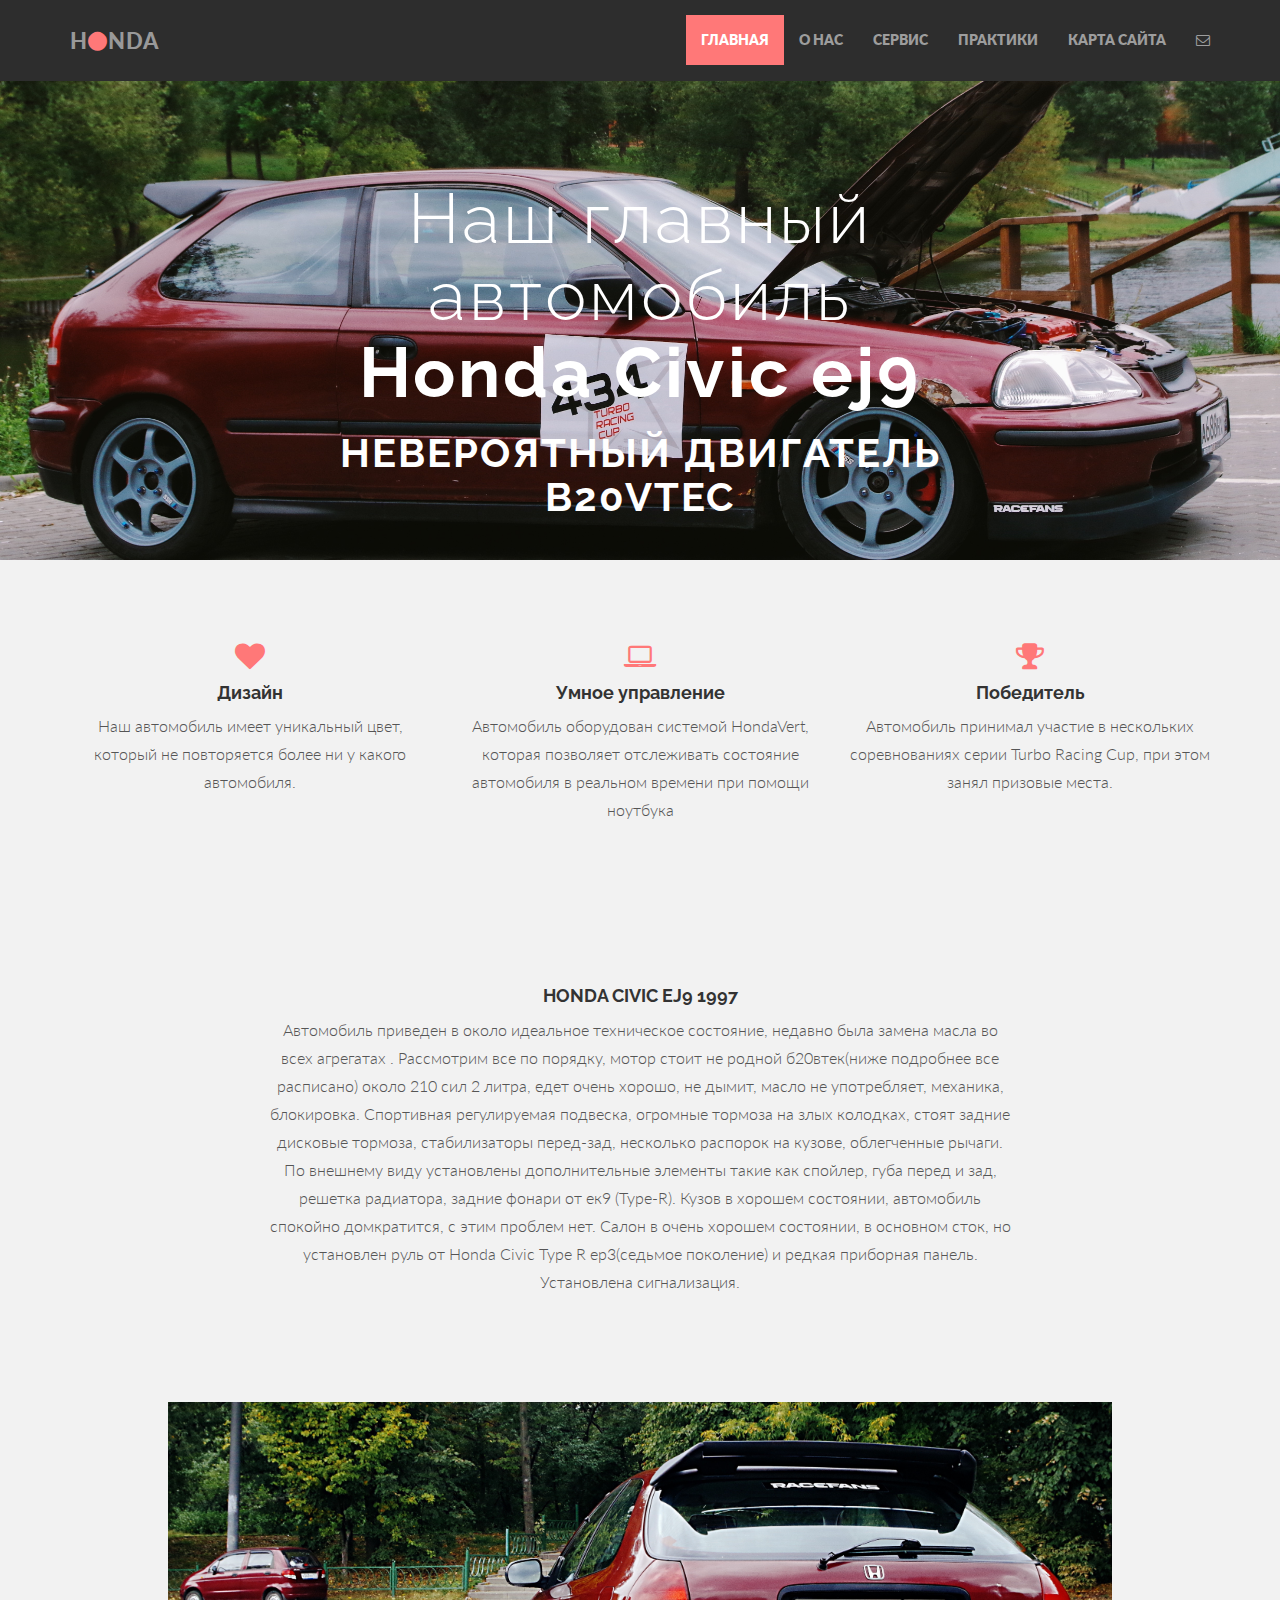
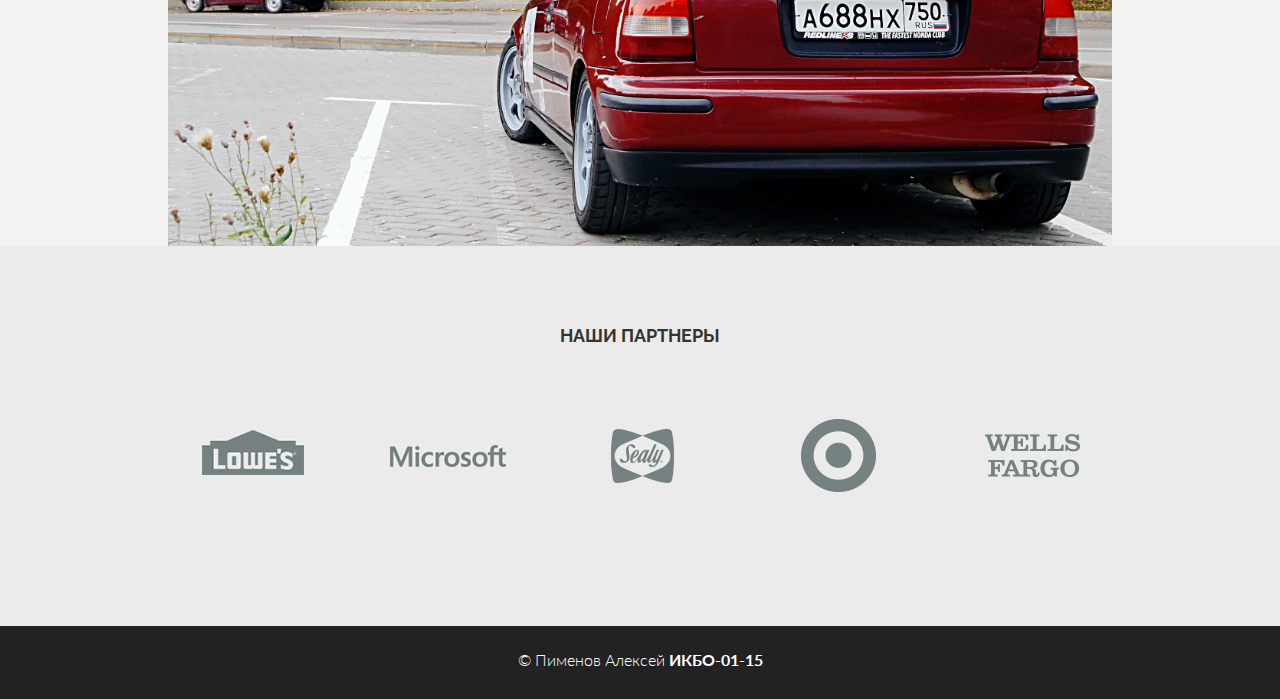
<file: index.html>
<!DOCTYPE html>
<html lang="en">
<head>
  <meta charset="utf-8">
  <title>Spot - Bootstrap Freelance Template</title>
  <meta content="width=device-width, initial-scale=1.0" name="viewport">
  <meta content="" name="keywords">
  <meta content="" name="description">

  <!-- Favicons -->
  <link href="img/favicon.png" rel="icon">
  <link href="img/apple-touch-icon.png" rel="apple-touch-icon">

  <!-- Google Fonts -->
  <link href="https://fonts.googleapis.com/css?family=Lato:300,400,700,900|Raleway:400,300,700,900" rel="stylesheet">

  <!-- Bootstrap CSS File -->
  <link href="lib/bootstrap/css/bootstrap.min.css" rel="stylesheet">

  <!-- Libraries CSS Files -->
  <link href="lib/font-awesome/css/font-awesome.min.css" rel="stylesheet">

  <!-- Main Stylesheet File -->
  <link href="css/style.css" rel="stylesheet">

  <!-- =======================================================
    Template Name: Spot
    Template URL: https://templatemag.com/spot-bootstrap-freelance-template/
    Author: TemplateMag.com
    License: https://templatemag.com/license/
  ======================================================= -->
</head>

<body>

  <!-- Fixed navbar -->
  <div class="navbar navbar-inverse navbar-fixed-top">
    <div class="container">
      <div class="navbar-header">
        <button type="button" class="navbar-toggle" data-toggle="collapse" data-target=".navbar-collapse">
            <span class="icon-bar"></span>
            <span class="icon-bar"></span>
            <span class="icon-bar"></span>
          </button>
        <a class="navbar-brand" href="#">H<i class="fa fa-circle"></i>NDA</a>
      </div>
      <div class="navbar-collapse collapse">
        <ul class="nav navbar-nav navbar-right">
          <li class="active"><a href="index.html">ГЛАВНАЯ</a></li>
          <li><a href="about.html">О НАС</a></li>
          <li><a href="services.html">СЕРВИС</a></li>
          <li><a href="works.html">ПРАКТИКИ</a></li>
          <li><a href="map.html">КАРТА САЙТА</a></li>
          <li><a data-toggle="modal" data-target="#myModal" href="#myModal"><i class="fa fa-envelope-o"></i></a></li>
        </ul>
      </div>
      <!--/.nav-collapse -->
    </div>
  </div>

  <div id="headerwrap">
    <div class="container">
      <div class="row centered">
        <div class="col-lg-8 col-lg-offset-2">
          <h1>Наш главный автомобиль <br> <b>Honda Civic ej9</b></h1>
          <h2>Невероятный двигатель B20vtec</h2>
        </div>
      </div>
      <!-- row -->
    </div>
    <!-- container -->
  </div>
  <!-- headerwrap -->

  <div class="container w">
    <div class="row centered">
      <br><br>
      <div class="col-lg-4">
        <i class="fa fa-heart"></i>
        <h4>Дизайн</h4>
        <p>Наш автомобиль имеет уникальный цвет, который не повторяется более ни у какого автомобиля.</p>
      </div>
      <!-- col-lg-4 -->

      <div class="col-lg-4">
        <i class="fa fa-laptop"></i>
        <h4>Умное управление</h4>
        <p>Автомобиль оборудован системой HondaVert, которая позволяет отслеживать состояние автомобиля в реальном времени при помощи ноутбука</p>
      </div>
      <!-- col-lg-4 -->

      <div class="col-lg-4">
        <i class="fa fa-trophy"></i>
        <h4>Победитель</h4>
        <p>Автомобиль принимал участие в нескольких соревнованиях серии Turbo Racing Cup, при этом занял призовые места.</p>
      </div>
      <!-- col-lg-4 -->
    </div>
    <!-- row -->
    <br>
    <br>
  </div>
  <!-- container -->


  <!-- DG -->

  <!-- FEATURE SECTION -->
  <div class="container wb">
    <div class="row centered">
      <br><br>
      <div class="col-lg-8 col-lg-offset-2">
        <h4>HONDA CIVIC EJ9 1997</h4>
        <p>Автомобиль приведен в около идеальное техническое состояние, недавно была замена масла во всех агрегатах . Рассмотрим все по порядку, мотор стоит не родной б20втек(ниже подробнее все расписано) около 210 сил 2 литра, едет очень хорошо, не дымит, масло не употребляет, механика, блокировка. Спортивная регулируемая подвеска, огромные тормоза на злых колодках, стоят задние дисковые тормоза, стабилизаторы перед-зад, несколько распорок на кузове, облегченные рычаги. По внешнему виду установлены дополнительные элементы такие как спойлер, губа перед и зад, решетка радиатора, задние фонари от ек9 (Type-R). Кузов в хорошем состоянии, автомобиль спокойно домкратится, с этим проблем нет. Салон в очень хорошем состоянии, в основном сток, но установлен руль от Honda Civic Type R ep3(седьмое поколение) и редкая приборная панель. Установлена сигнализация. </p>
        <p><br/><br/></p>
      </div>
      <div class="col-lg-2"></div>
      <div class="col-lg-10 col-lg-offset-1">
        <img class="img-responsive" src="img/munter.jpg" alt="">
      </div>
    </div>
    <!-- row -->
  </div>
  <!-- container -->

  <div id="lg">
    <div class="container">
      <div class="row centered">
        <h4>НАШИ ПАРТНЕРЫ</h4>
        <div class="col-lg-2 col-lg-offset-1">
          <img src="img/c01.gif" alt="">
        </div>
        <div class="col-lg-2">
          <img src="img/c02.gif" alt="">
        </div>
        <div class="col-lg-2">
          <img src="img/c03.gif" alt="">
        </div>
        <div class="col-lg-2">
          <img src="img/c04.gif" alt="">
        </div>
        <div class="col-lg-2">
          <img src="img/c05.gif" alt="">
        </div>
      </div>
      <!-- row -->
    </div>
    <!-- container -->
  </div>
  <!-- dg -->


  <!-- Footer -->

  <!-- MODAL FOR CONTACT -->
  <!-- Modal -->
  <div class="modal fade" id="myModal" tabindex="-1" role="dialog" aria-labelledby="myModalLabel" aria-hidden="true">
    <div class="modal-dialog">
      <div class="modal-content">
        <div class="modal-header">
          <button type="button" class="close" data-dismiss="modal" aria-hidden="true">&times;</button>
          <h4 class="modal-title" id="myModalLabel">contact us</h4>
        </div>
        <div class="modal-body">
          <div class="row centered">
            <p>We are available 24/7, so don't hesitate to contact us.</p>
            <p>
              Somestreet Ave, 987<br/> London, UK.<br/> +44 8948-4343<br/> contact@example.com
            </p>

            <form class="contact-form php-mail-form" role="form" action="contactform/contactform.php" method="POST">

              <div class="form-group">
                <label for="contact-name">Your Name</label>
                <input type="name" name="name" class="form-control" id="contact-name" placeholder="Your Name" data-rule="minlen:4" data-msg="Please enter at least 4 chars" >
                <div class="validate"></div>
              </div>
              <div class="form-group">
                <label for="contact-email">Your Email</label>
                <input type="email" name="email" class="form-control" id="contact-email" placeholder="Your Email" data-rule="email" data-msg="Please enter a valid email">
                <div class="validate"></div>
              </div>
              <div class="form-group">
                <label for="contact-subject">Subject</label>
                <input type="text" name="subject" class="form-control" id="contact-subject" placeholder="Subject" data-rule="minlen:4" data-msg="Please enter at least 8 chars of subject">
                <div class="validate"></div>
              </div>

              <div class="form-group">
                <label for="contact-message">Your Message</label>
                <textarea class="form-control" name="message" id="contact-message" placeholder="Your Message" rows="5" data-rule="required" data-msg="Please write something for us"></textarea>
                <div class="validate"></div>
              </div>

              <div class="loading"><img src="lib/php-mail-form/loading.gif"></div>
              <div class="error-message"></div>
              <div class="sent-message">Your message has been sent. Thank you!</div>

              <div class="form-send">
                <button type="submit" class="btn btn-large">Send Message</button>
              </div>

            </form>
          </div>
        </div>
      </div>
      <!-- /.modal-content -->
    </div>
    <!-- /.modal-dialog -->
  </div>
  <!-- /.modal -->

  <div id="copyrights">
    <div class="container">
      <p>
        &copy; Пименов Алексей <strong>ИКБО-01-15</strong>
      </p>
    </div>
  </div>

  <!-- JavaScript Libraries -->
  <script src="lib/jquery/jquery.min.js"></script>
  <script src="lib/bootstrap/js/bootstrap.min.js"></script>
  <script src="lib/php-mail-form/validate.js"></script>
  <script src="lib/chart/chart.js"></script>

  <!-- Template Main Javascript File -->
  <script src="js/main.js"></script>

</body>
</html>
</file>
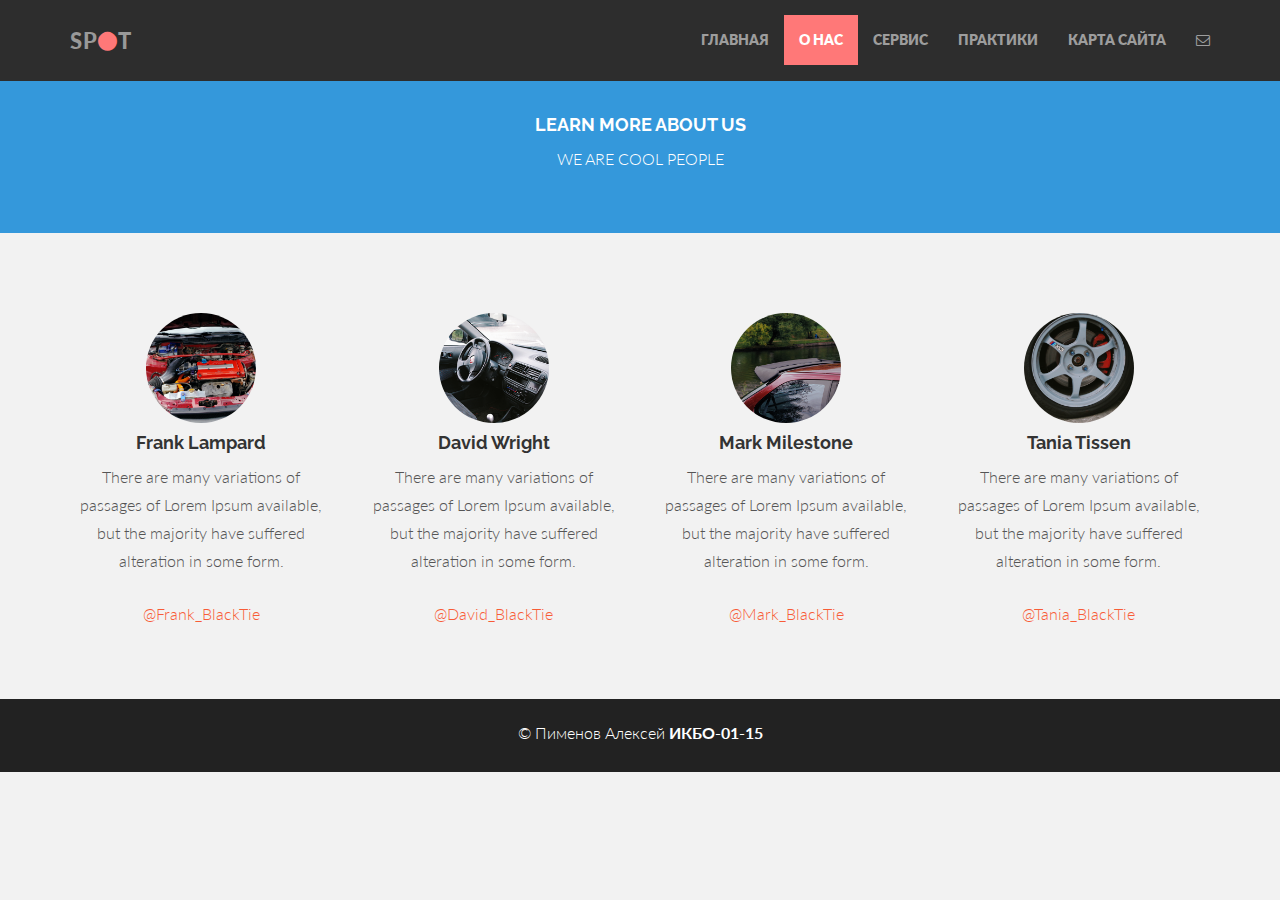
<file: about.html>
<!DOCTYPE html>
<html lang="en">
<head>
  <meta charset="utf-8">
  <title>Spot - Bootstrap Freelance Template</title>
  <meta content="width=device-width, initial-scale=1.0" name="viewport">
  <meta content="" name="keywords">
  <meta content="" name="description">

  <!-- Favicons -->
  <link href="img/favicon.png" rel="icon">
  <link href="img/apple-touch-icon.png" rel="apple-touch-icon">

  <!-- Google Fonts -->
  <link href="https://fonts.googleapis.com/css?family=Lato:300,400,700,900|Raleway:400,300,700,900" rel="stylesheet">

  <!-- Bootstrap CSS File -->
  <link href="lib/bootstrap/css/bootstrap.min.css" rel="stylesheet">

  <!-- Libraries CSS Files -->
  <link href="lib/font-awesome/css/font-awesome.min.css" rel="stylesheet">

  <!-- Main Stylesheet File -->
  <link href="css/style.css" rel="stylesheet">

  <!-- =======================================================
    Template Name: Spot
    Template URL: https://templatemag.com/spot-bootstrap-freelance-template/
    Author: TemplateMag.com
    License: https://templatemag.com/license/
  ======================================================= -->
</head>

<body>

  <!-- Fixed navbar -->
  <div class="navbar navbar-inverse navbar-fixed-top">
    <div class="container">
      <div class="navbar-header">
        <button type="button" class="navbar-toggle" data-toggle="collapse" data-target=".navbar-collapse">
            <span class="icon-bar"></span>
            <span class="icon-bar"></span>
            <span class="icon-bar"></span>
          </button>
        <a class="navbar-brand" href="#">SP<i class="fa fa-circle"></i>T</a>
      </div>
      <div class="navbar-collapse collapse">
        <ul class="nav navbar-nav navbar-right">
          <li><a href="index.html">ГЛАВНАЯ</a></li>
          <li class="active"><a href="about.html">О НАС</a></li>
          <li><a href="services.html">СЕРВИС</a></li>
          <li><a href="works.html">ПРАКТИКИ</a></li>
          <li><a href="map.html">КАРТА САЙТА</a></li>
          <li><a data-toggle="modal" data-target="#myModal" href="#myModal"><i class="fa fa-envelope-o"></i></a></li>
        </ul>
      </div>
      <!--/.nav-collapse -->
    </div>
  </div>

  <div id="blue">
    <div class="container">
      <div class="row centered">
        <div class="col-lg-8 col-lg-offset-2">
          <h4>LEARN MORE ABOUT US</h4>
          <p>WE ARE COOL PEOPLE</p>
        </div>
      </div>
      <!-- row -->
    </div>
    <!-- container -->
  </div>
  <!--  bluewrap -->


  <div class="container w">
    <div class="row centered">
      <br><br>
      <div class="col-lg-3">
        <img class="img-circle" src="img/pic.jpg" width="110" height="110" alt="">
        <h4>Frank Lampard</h4>
        <p>There are many variations of passages of Lorem Ipsum available, but the majority have suffered alteration in some form.</p>
        <p><a href="#">@Frank_BlackTie</a></p>
      </div>
      <!-- col-lg-3 -->

      <div class="col-lg-3">
        <img class="img-circle" src="img/pic2.jpg" width="110" height="110" alt="">
        <h4>David Wright</h4>
        <p>There are many variations of passages of Lorem Ipsum available, but the majority have suffered alteration in some form.</p>
        <p><a href="#">@David_BlackTie</a></p>
      </div>
      <!-- col-lg-3 -->

      <div class="col-lg-3">
        <img class="img-circle" src="img/pic3.jpg" width="110" height="110" alt="">
        <h4>Mark Milestone</h4>
        <p>There are many variations of passages of Lorem Ipsum available, but the majority have suffered alteration in some form.</p>
        <p><a href="#">@Mark_BlackTie</a></p>
      </div>
      <!-- col-lg-3 -->

      <div class="col-lg-3">
        <img class="img-circle" src="img/pic4.jpg" width="110" height="110" alt="">
        <h4>Tania Tissen</h4>
        <p>There are many variations of passages of Lorem Ipsum available, but the majority have suffered alteration in some form.</p>
        <p><a href="#">@Tania_BlackTie</a></p>
      </div>
      <!-- col-lg-3 -->

    </div>
    <!-- row -->
    <br>
    <br>
  </div>
  <!-- container -->



  <!-- DG -->




  <!-- Footer -->


  <!-- MODAL FOR CONTACT -->
  <!-- Modal -->
  <div class="modal fade" id="myModal" tabindex="-1" role="dialog" aria-labelledby="myModalLabel" aria-hidden="true">
    <div class="modal-dialog">
      <div class="modal-content">
        <div class="modal-header">
          <button type="button" class="close" data-dismiss="modal" aria-hidden="true">&times;</button>
          <h4 class="modal-title" id="myModalLabel">contact us</h4>
        </div>
        <div class="modal-body">
          <div class="row centered">
            <p>We are available 24/7, so don't hesitate to contact us.</p>
            <p>
              Somestreet Ave, 987<br/> London, UK.<br/> +44 8948-4343<br/> contact@example.com
            </p>

            <form class="contact-form php-mail-form" role="form" action="contactform/contactform.php" method="POST">

              <div class="form-group">
                <label for="contact-name">Your Name</label>
                <input type="name" name="name" class="form-control" id="contact-name" placeholder="Your Name" data-rule="minlen:4" data-msg="Please enter at least 4 chars" >
                <div class="validate"></div>
              </div>
              <div class="form-group">
                <label for="contact-email">Your Email</label>
                <input type="email" name="email" class="form-control" id="contact-email" placeholder="Your Email" data-rule="email" data-msg="Please enter a valid email">
                <div class="validate"></div>
              </div>
              <div class="form-group">
                <label for="contact-subject">Subject</label>
                <input type="text" name="subject" class="form-control" id="contact-subject" placeholder="Subject" data-rule="minlen:4" data-msg="Please enter at least 8 chars of subject">
                <div class="validate"></div>
              </div>

              <div class="form-group">
                <label for="contact-message">Your Message</label>
                <textarea class="form-control" name="message" id="contact-message" placeholder="Your Message" rows="5" data-rule="required" data-msg="Please write something for us"></textarea>
                <div class="validate"></div>
              </div>

              <div class="loading"><img src="lib/php-mail-form/loading.gif"></div>
              <div class="error-message"></div>
              <div class="sent-message">Your message has been sent. Thank you!</div>

              <div class="form-send">
                <button type="submit" class="btn btn-large">Send Message</button>
              </div>

            </form>
          </div>
        </div>
      </div>
      <!-- /.modal-content -->
    </div>
    <!-- /.modal-dialog -->
  </div>
  <!-- /.modal -->

  <div id="copyrights">
    <div class="container">
      <p>
        &copy; Пименов Алексей <strong>ИКБО-01-15</strong>
      </p>
    </div>
  </div>

  <!-- JavaScript Libraries -->
  <script src="lib/jquery/jquery.min.js"></script>
  <script src="lib/bootstrap/js/bootstrap.min.js"></script>
  <script src="lib/php-mail-form/validate.js"></script>
  <script src="lib/chart/chart.js"></script>

  <!-- Template Main Javascript File -->
  <script src="js/main.js"></script>

</body>
</html>
</file>
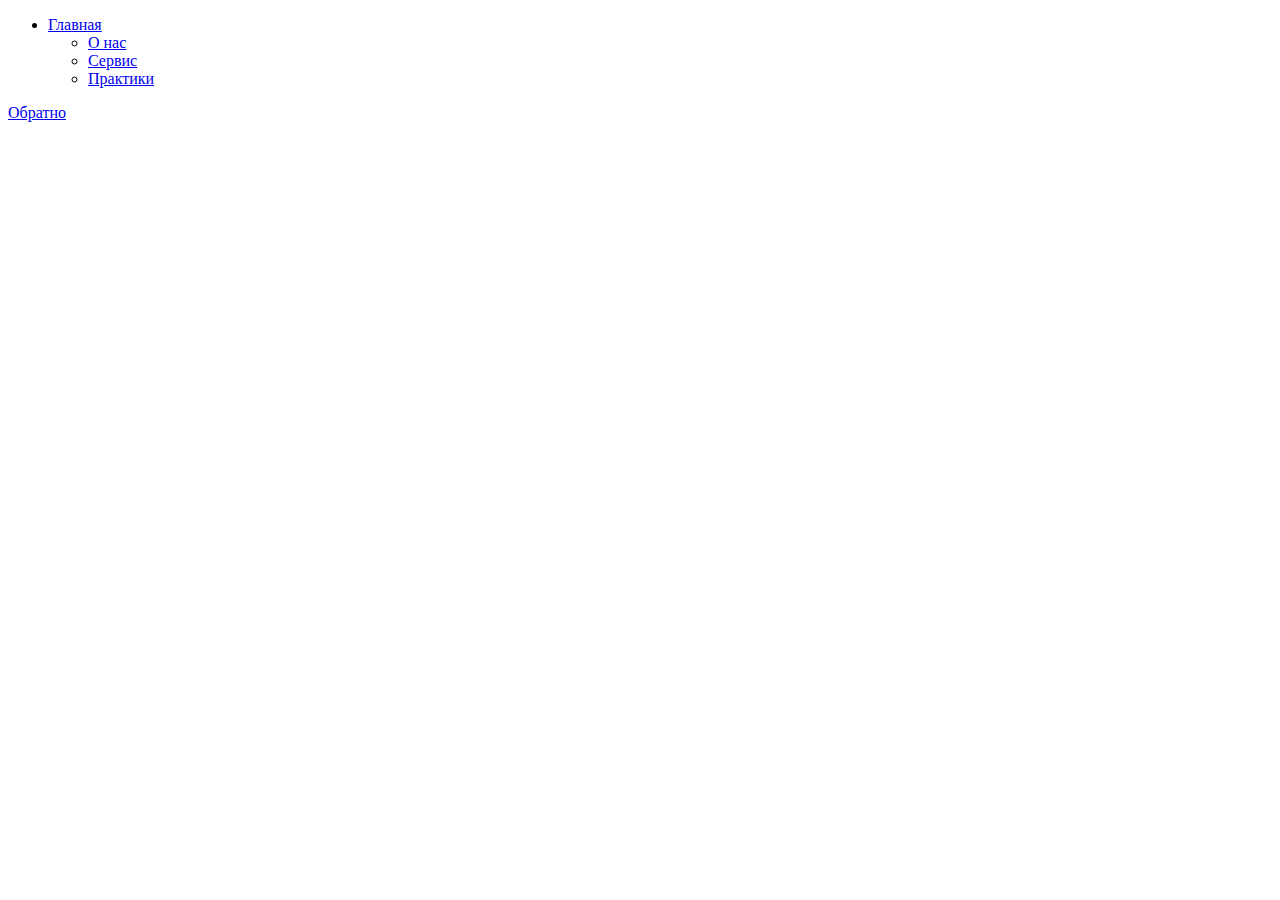
<file: map.html>
<!doctype html>
<html>
<head>
<meta charset="UTF-8">
<title>Документ без названия</title>
</head>
	
<ul>
<li><a href="index.html">Главная</a>
<ul>
  <li><a href="about.html">О нас</a></li>
  <li><a href="services.html">Сервис</a></li>
  <li><a href="works.html">Практики</a></li>
</ul>
</li>
</ul>
      
<a href="index.html">Обратно</a>

<body>
</body>
</html>
</file>
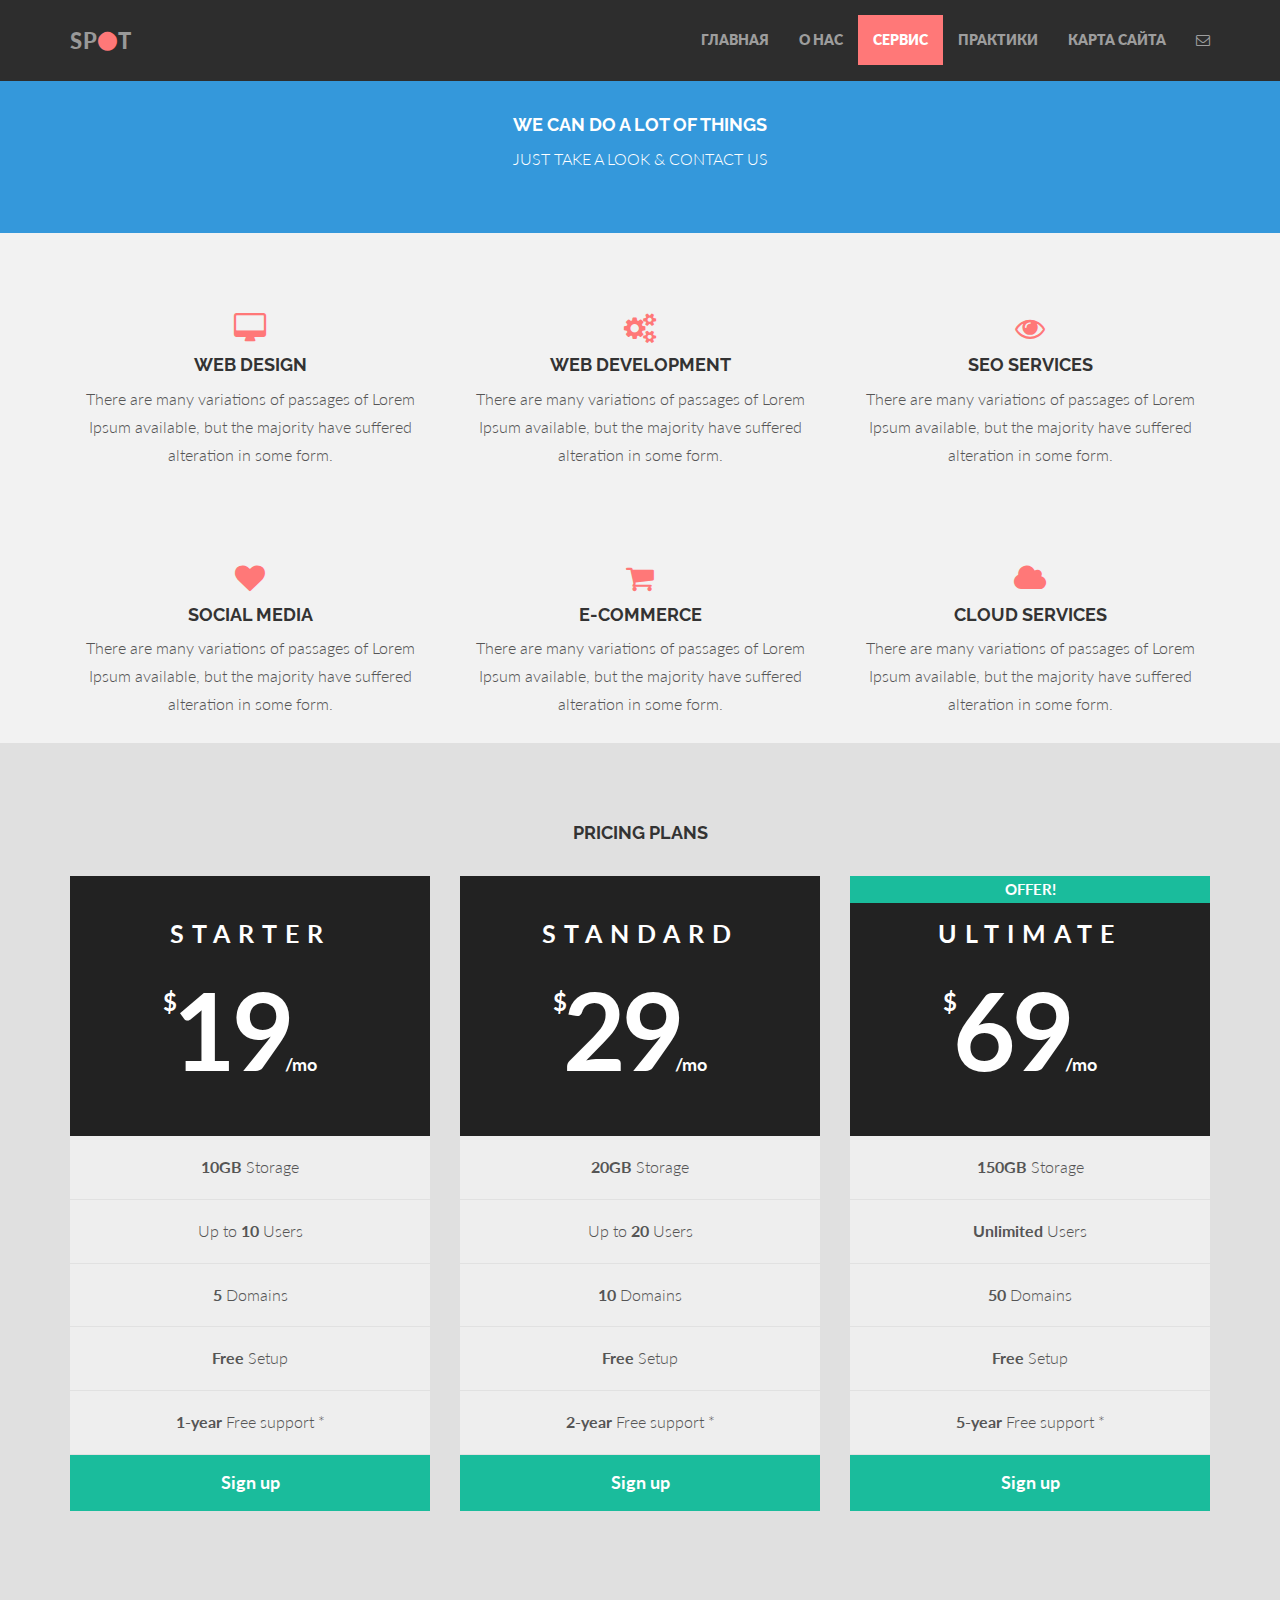
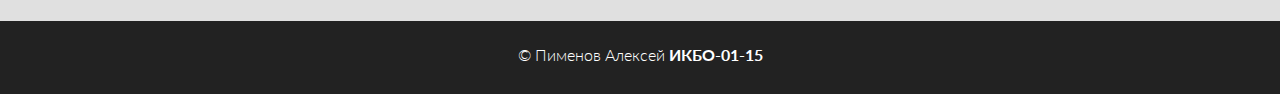
<file: services.html>
<!DOCTYPE html>
<html lang="en">
<head>
  <meta charset="utf-8">
  <title>Spot - Bootstrap Freelance Template</title>
  <meta content="width=device-width, initial-scale=1.0" name="viewport">
  <meta content="" name="keywords">
  <meta content="" name="description">

  <!-- Favicons -->
  <link href="img/favicon.png" rel="icon">
  <link href="img/apple-touch-icon.png" rel="apple-touch-icon">

  <!-- Google Fonts -->
  <link href="https://fonts.googleapis.com/css?family=Lato:300,400,700,900|Raleway:400,300,700,900" rel="stylesheet">

  <!-- Bootstrap CSS File -->
  <link href="lib/bootstrap/css/bootstrap.min.css" rel="stylesheet">

  <!-- Libraries CSS Files -->
  <link href="lib/font-awesome/css/font-awesome.min.css" rel="stylesheet">

  <!-- Main Stylesheet File -->
  <link href="css/style.css" rel="stylesheet">

  <!-- =======================================================
    Template Name: Spot
    Template URL: https://templatemag.com/spot-bootstrap-freelance-template/
    Author: TemplateMag.com
    License: https://templatemag.com/license/
  ======================================================= -->
</head>

<body>
  <!-- Fixed navbar -->
  <div class="navbar navbar-inverse navbar-fixed-top">
    <div class="container">
      <div class="navbar-header">
        <button type="button" class="navbar-toggle" data-toggle="collapse" data-target=".navbar-collapse">
            <span class="icon-bar"></span>
            <span class="icon-bar"></span>
            <span class="icon-bar"></span>
          </button>
        <a class="navbar-brand" href="#">SP<i class="fa fa-circle"></i>T</a>
      </div>
      <div class="navbar-collapse collapse">
        <ul class="nav navbar-nav navbar-right">
          <li><a href="index.html">ГЛАВНАЯ</a></li>
          <li><a href="about.html">О НАС</a></li>
          <li class="active"><a href="services.html">СЕРВИС</a></li>
          <li><a href="works.html">ПРАКТИКИ</a></li>
          <li><a href="map.html">КАРТА САЙТА</a></li>
          <li><a data-toggle="modal" data-target="#myModal" href="#myModal"><i class="fa fa-envelope-o"></i></a></li>
        </ul>
      </div>
      <!--/.nav-collapse -->
    </div>
  </div>

  <div id="blue">
    <div class="container">
      <div class="row centered">
        <div class="col-lg-8 col-lg-offset-2">
          <h4>WE CAN DO A LOT OF THINGS</b></h4>
          <p>JUST TAKE A LOOK & CONTACT US</p>
        </div>
      </div>
      <!-- row -->
    </div>
    <!-- container -->
  </div>
  <!-- blue wrap -->

  <div class="container w">
    <div class="row centered">
      <br><br>
      <div class="col-lg-4">
        <i class="fa fa-desktop"></i>
        <h4>WEB DESIGN</h4>
        <p>There are many variations of passages of Lorem Ipsum available, but the majority have suffered alteration in some form.</p>
      </div>
      <!-- col-lg-4 -->

      <div class="col-lg-4">
        <i class="fa fa-cogs"></i>
        <h4>WEB DEVELOPMENT</h4>
        <p>There are many variations of passages of Lorem Ipsum available, but the majority have suffered alteration in some form.</p>
      </div>
      <!-- col-lg-4 -->

      <div class="col-lg-4">
        <i class="fa fa-eye"></i>
        <h4>SEO SERVICES</h4>
        <p>There are many variations of passages of Lorem Ipsum available, but the majority have suffered alteration in some form.</p>
      </div>
      <!-- col-lg-4 -->
    </div>
    <!-- row -->
    <br>
    <div class="row centered">
      <br><br>
      <div class="col-lg-4">
        <i class="fa fa-heart"></i>
        <h4>SOCIAL MEDIA</h4>
        <p>There are many variations of passages of Lorem Ipsum available, but the majority have suffered alteration in some form.</p>
      </div>
      <!-- col-lg-4 -->

      <div class="col-lg-4">
        <i class="fa fa-shopping-cart"></i>
        <h4>E-COMMERCE</h4>
        <p>There are many variations of passages of Lorem Ipsum available, but the majority have suffered alteration in some form.</p>
      </div>
      <!-- col-lg-4 -->

      <div class="col-lg-4">
        <i class="fa fa-cloud"></i>
        <h4>CLOUD SERVICES</h4>
        <p>There are many variations of passages of Lorem Ipsum available, but the majority have suffered alteration in some form.</p>
      </div>
      <!-- col-lg-4 -->
    </div>
    <!-- row -->
  </div>
  <!-- container -->

  <!-- PRICING SECTION -->
  <div id="dg">
    <div class="container">
      <div class="row centered">
        <h4>PRICING PLANS</h4>
        <br>
        <div class="col-lg-4">
          <!-- START PRICING TABLE -->
          <div class="pricing-option">
            <div class="pricing-top">
              <span class="pricing-edition">Starter</span>
              <span class="price">
                                <sup>$</sup>
                                <span class="price-amount">19</span>
              <small>/mo</small>
              </span>
            </div>
            <ul>
              <li><strong>10GB</strong> Storage</li>
              <li>Up to <strong>10</strong> Users</li>
              <li><strong>5</strong> Domains</li>
              <li><strong>Free</strong> Setup</li>
              <li><strong>1-year</strong> Free support *</li>
            </ul>
            <a href="index.html#" class="pricing-signup">Sign up</a>
          </div>
          <!-- /pricing-option -->
          <!-- END PRICING TABLE -->
        </div>
        <!-- /col -->

        <div class="col-lg-4">
          <!-- START PRICING TABLE -->
          <div class="pricing-option">
            <div class="pricing-top">
              <span class="pricing-edition">Standard</span>
              <span class="price">
                                <sup>$</sup>
                                <span class="price-amount">29</span>
              <small>/mo</small>
              </span>
            </div>
            <ul>
              <li><strong>20GB</strong> Storage</li>
              <li>Up to <strong>20</strong> Users</li>
              <li><strong>10</strong> Domains</li>
              <li><strong>Free</strong> Setup</li>
              <li><strong>2-year</strong> Free support *</li>
            </ul>
            <a href="index.html#" class="pricing-signup">Sign up</a>
          </div>
          <!-- /pricing-option -->
          <!-- END PRICING TABLE -->
        </div>
        <!-- /col -->

        <div class="col-lg-4">
          <!-- START PRICING TABLE -->
          <div class="pricing-option">
            <div class="pricing-top">
              <span class="special-label">OFFER!</span>
              <span class="pricing-edition">Ultimate</span>
              <span class="price">
                                <sup>$</sup>
                                <span class="price-amount">69</span>
              <small>/mo</small>
              </span>
            </div>
            <ul>
              <li><strong>150GB</strong> Storage</li>
              <li><strong>Unlimited</strong> Users</li>
              <li><strong>50</strong> Domains</li>
              <li><strong>Free</strong> Setup</li>
              <li><strong>5-year</strong> Free support *</li>
            </ul>
            <a href="index.html#" class="pricing-signup">Sign up</a>
          </div>
          <!-- /pricing-option -->
          <!-- END PRICING TABLE -->
        </div>
        <!-- /col -->
      </div>
      <!-- row -->
    </div>
    <!-- container -->
  </div>
  <!-- DG -->

  


  <!-- Footer -->


  <!-- MODAL FOR CONTACT -->
  <!-- Modal -->
  <div class="modal fade" id="myModal" tabindex="-1" role="dialog" aria-labelledby="myModalLabel" aria-hidden="true">
    <div class="modal-dialog">
      <div class="modal-content">
        <div class="modal-header">
          <button type="button" class="close" data-dismiss="modal" aria-hidden="true">&times;</button>
          <h4 class="modal-title" id="myModalLabel">contact us</h4>
        </div>
        <div class="modal-body">
          <div class="row centered">
            <p>We are available 24/7, so don't hesitate to contact us.</p>
            <p>
              Somestreet Ave, 987<br/> London, UK.<br/> +44 8948-4343<br/> contact@example.com
            </p>

            <form class="contact-form php-mail-form" role="form" action="contactform/contactform.php" method="POST">

              <div class="form-group">
                <label for="contact-name">Your Name</label>
                <input type="name" name="name" class="form-control" id="contact-name" placeholder="Your Name" data-rule="minlen:4" data-msg="Please enter at least 4 chars">
                <div class="validate"></div>
              </div>
              <div class="form-group">
                <label for="contact-email">Your Email</label>
                <input type="email" name="email" class="form-control" id="contact-email" placeholder="Your Email" data-rule="email" data-msg="Please enter a valid email">
                <div class="validate"></div>
              </div>
              <div class="form-group">
                <label for="contact-subject">Subject</label>
                <input type="text" name="subject" class="form-control" id="contact-subject" placeholder="Subject" data-rule="minlen:4" data-msg="Please enter at least 8 chars of subject">
                <div class="validate"></div>
              </div>

              <div class="form-group">
                <label for="contact-message">Your Message</label>
                <textarea class="form-control" name="message" id="contact-message" placeholder="Your Message" rows="5" data-rule="required" data-msg="Please write something for us"></textarea>
                <div class="validate"></div>
              </div>

              <div class="loading"><img src="lib/php-mail-form/loading.gif"></div>
              <div class="error-message"></div>
              <div class="sent-message">Your message has been sent. Thank you!</div>

              <div class="form-send">
                <button type="submit" class="btn btn-large">Send Message</button>
              </div>

            </form>
          </div>
        </div>
      </div>
      <!-- /.modal-content -->
    </div>
    <!-- /.modal-dialog -->
  </div>
  <!-- /.modal -->

  <div id="copyrights">
    <div class="container">
      <p>
        &copy; Пименов Алексей <strong>ИКБО-01-15</strong>
      </p>
    </div>
  </div>

  <!-- JavaScript Libraries -->
  <script src="lib/jquery/jquery.min.js"></script>
  <script src="lib/bootstrap/js/bootstrap.min.js"></script>
  <script src="lib/php-mail-form/validate.js"></script>
  <script src="lib/chart/chart.js"></script>

  <!-- Template Main Javascript File -->
  <script src="js/main.js"></script>

</body>

</html>
</file>
<file: css/style.css>
/**
* Template Name: Spot
* Template URL: https://templatemag.com/spot-bootstrap-freelance-template/
* Author: TemplateMag.com
* License: https://templatemag.com/license/
*/

body {
  background-color: #f2f2f2;
  font-family: "Lato";
  font-weight: 300;
  font-size: 16px;
  color: #555;
  -webkit-font-smoothing: antialiased;
  -webkit-overflow-scrolling: touch;
  margin-top: 70px;
}

/* Titles */

h1, h2, h3, h4, h5, h6 {
  font-family: "Raleway";
  font-weight: 300;
  color: #333;
}

/* Paragraph & Typographic */

p {
  line-height: 28px;
  margin-bottom: 25px;
}

.centered {
  text-align: center;
}

/* Links */

a {
  color: #f85c37;
  word-wrap: break-word;
  transition: color 0.1s ease-in, background 0.1s ease-in;
}

a:hover, a:focus {
  color: #7b7b7b;
  text-decoration: none;
  outline: 0;
}

a:before, a:after {
  transition: color 0.1s ease-in, background 0.1s ease-in;
}

hr {
  display: block;
  height: 1px;
  border: 0;
  border-top: 1px solid #ccc;
  margin: 1em 0;
  padding: 0;
}

.navbar {
  font-weight: 800;
  font-size: 14px;
  padding-top: 15px;
  padding-bottom: 15px;
}

.navbar-inverse {
  background: #2d2d2d;
  border-color: #2d2d2d;
}

.navbar-inverse .navbar-nav>.active>a {
  background: #ff7878
}

.navbar-inverse .navbar-brand {
  color: #999999;
  font-weight: bolder;
  font-size: 22px;
  letter-spacing: 1px;
}

.navbar-inverse .navbar-brand i {
  color: #ff7878;
  font-size: 22px;
  letter-spacing: 1px;
}

/*TILT*/

.tilt {
  -webkit-transition: all 0.5s ease;
  -moz-transition: all 0.5s ease;
  -o-transition: all 0.5s ease;
  -ms-transition: all 0.5s ease;
  transition: all 0.5s ease;
}

.tilt:hover {
  -webkit-transform: rotate(-10deg);
  -moz-transform: rotate(-10deg);
  -o-transform: rotate(-10deg);
  -ms-transform: rotate(-10deg);
  transform: rotate(-10deg);
}

/* ==========================================================================
   Wrap Sections
   ========================================================================== */

#headerwrap {
  background: url(../img/header-bg.jpg) no-repeat center top;
  margin-top: -10px;
  padding-top: 20px;
  text-align: center;
  background-attachment: relative;
  background-position: center center;
  min-height: 500px;
  width: 100%;
  -webkit-background-size: 100%;
  -moz-background-size: 100%;
  -o-background-size: 100%;
  background-size: 100%;
  -webkit-background-size: cover;
  -moz-background-size: cover;
  -o-background-size: cover;
  background-size: cover;
}

#headerwrap h1 {
  margin-top: 100px;
  color: white;
  font-size: 70px;
  font-weight: 300;
  letter-spacing: 3px;
}

#headerwrap h2 {
  color: white;
  font-size: 40px;
  font-weight: 700;
  letter-spacing: 2px;
  text-transform: uppercase;
}

@media (max-width: 768px ) {
  #headerwrap h1 {
    font-size: 50px;
  }

  #headerwrap h2 {
    font-size: 30px;
  }
}

/* Dark Grey Wrap */

#dg {
  background: #e0e0e0;
  padding-top: 70px;
  padding-bottom: 70px;
  text-align: center;
}

#dg h4 {
  font-weight: 700;
}

/* Light Grey */

#lg {
  background: #ebebeb;
  padding-top: 70px;
  padding-bottom: 70px;
  text-align: center;
}

#lg h4 {
  font-weight: 700;
}

/* Red Wrap */

#r {
  background: #ff7878;
  padding-top: 35px;
  padding-bottom: 35px;
}

#r h4 {
  color: white;
  font-weight: 700;
}

#r p {
  color: white;
}

/* Blue Wrap */

#blue {
  background: #3498db;
  padding-top: 35px;
  padding-bottom: 35px;
}

#blue h4 {
  color: white;
  font-weight: 700;
}

#blue p {
  color: white;
}

/* Footer Wrap */

#f {
  background: #2d2d2d;
  padding-top: 30px;
  padding-bottom: 30px;
}

#f i {
  color: #bdbdbd;
  font-size: 30px;
  padding: 20px;
}

#f i:hover {
  color: #ff7878;
}

/****** SECTIONS *****/

.w {
  padding-top: 35px;
}

.w h4 {
  font-weight: 700;
}

.w i {
  color: #ff7878;
  font-size: 30px;
}

.wb {
  padding-top: 35px;
  margin-bottom: 0px;
}

.wb h4 {
  font-weight: 700;
}

.desc {
  padding-top: 35px;
}

.desc h4 {
  font-weight: 700;
}

.desc i {
  color: #ff7878;
  font-size: 12px;
  padding: 5px;
}

/***** MODAL CONTACT *****/

.modal-content {
  border-radius: 0px;
}

.modal-header {
  background: #bdbdbd;
  color: white;
}

.modal-header h4 {
  font-weight: 700;
}

.modal-body {
  background: #f2f2f2;
  font-family: "Lato";
  font-weight: 300;
  font-size: 16px;
  color: #555;
}

.modal-footer {
  background: #f2f2f2;
  margin-top: 0px;
}

/* ==========================================================================
   Pricing Tables
   ========================================================================== */

.pricing-option {
  padding-bottom: 40px;
}

.pricing-option .pricing-top {
  position: relative;
  background: #222;
  color: white;
  text-align: center;
  font-weight: bold;
  padding: 40px 20px 30px 20px;
  -webkit-box-sizing: border-box;
  -moz-box-sizing: border-box;
  box-sizing: border-box;
}

.pricing-option .pricing-top .special-label {
  display: block;
  width: 100%;
  position: absolute;
  top: 0;
  left: 0;
  background: #1abc9c;
  text-transform: uppercase;
  font-size: 15px;
  font-weight: bold;
  padding: 3px 0;
}

.special .pricing-top {
  background: black;
}

.pricing-option .pricing-edition {
  text-transform: uppercase;
  display: block;
  font-size: 25px;
  letter-spacing: 8px;
}

.pricing-option .price {
  display: inline-block;
  position: relative;
}

.pricing-option .price sup {
  position: absolute;
  top: 50px;
  left: -10px;
  font-size: 24px;
}

.pricing-option .price .price-amount {
  font-size: 108px;
  letter-spacing: -4px;
}

.pricing-option .price small {
  position: relative;
  left: -10px;
  font-size: 18px;
}

.pricing-option ul {
  list-style: none;
  margin: 0;
  background: #eee;
  text-align: center;
  padding-left: 0px;
}

.pricing-option ul li {
  border-bottom: solid 1px #e1e1e1;
  padding-top: 20px;
  padding-bottom: 20px;
}

.pricing-option .pricing-signup {
  display: block;
  text-align: center;
  font-size: 18px;
  font-weight: bold;
  padding: 15px 10px;
  color: white;
  background: #1abc9c;
}

.pricing-option .pricing-signup:hover {
  background: #ff7878;
}

/* Contact Form */

.contact-form {
  text-align: left;
  padding: 0 15px;
}

.contact-form label {
   color: #999;
}

.contact-form input, .contact-form textarea {
  padding: 10px 12px;
  border-radius: 0;
  box-shadow: none;
  font-size: 14px;
  height: auto;
}

.contact-form .form-send {
  text-align: center;
}

.contact-form .form-send button  {
  background: #d9534f;
  border: 0;
  padding: 10px 30px;
  color: #fff;
  transition: 0.4s;
  cursor: pointer;
}

.contact-form .form-send button:hover {
  background: #e65f5b;
}

.contact-form .validate {
  display: none;
  color: red;
  margin: 0 0 15px 0;
  font-weight: 400;
  font-size: 13px;
}

.contact-form .loading {
  display: none;
  color: #555;
  background: #fff;
  text-align: center;
  padding: 15px;
  margin: 15px 0;
}

.contact-form .error-message {
  display: none;
  color: #fff;
  background: #ed3c0d;
  text-align: center;
  padding: 15px;
  font-weight: 600;
  margin: 15px 0;
}

.contact-form .sent-message {
  display: none;
  color: #fff;
  background: #18d26e;
  text-align: center;
  padding: 15px;
  font-weight: 600;
  margin: 15px 0;
}

/* Copyrights */

#copyrights {
  background: #222222;
  padding: 20px 0;
  text-align: center;
  color: #fff;
}

#copyrights p {
  margin-bottom: 5px;
}

.credits {
  color: #999;
}
</file>
